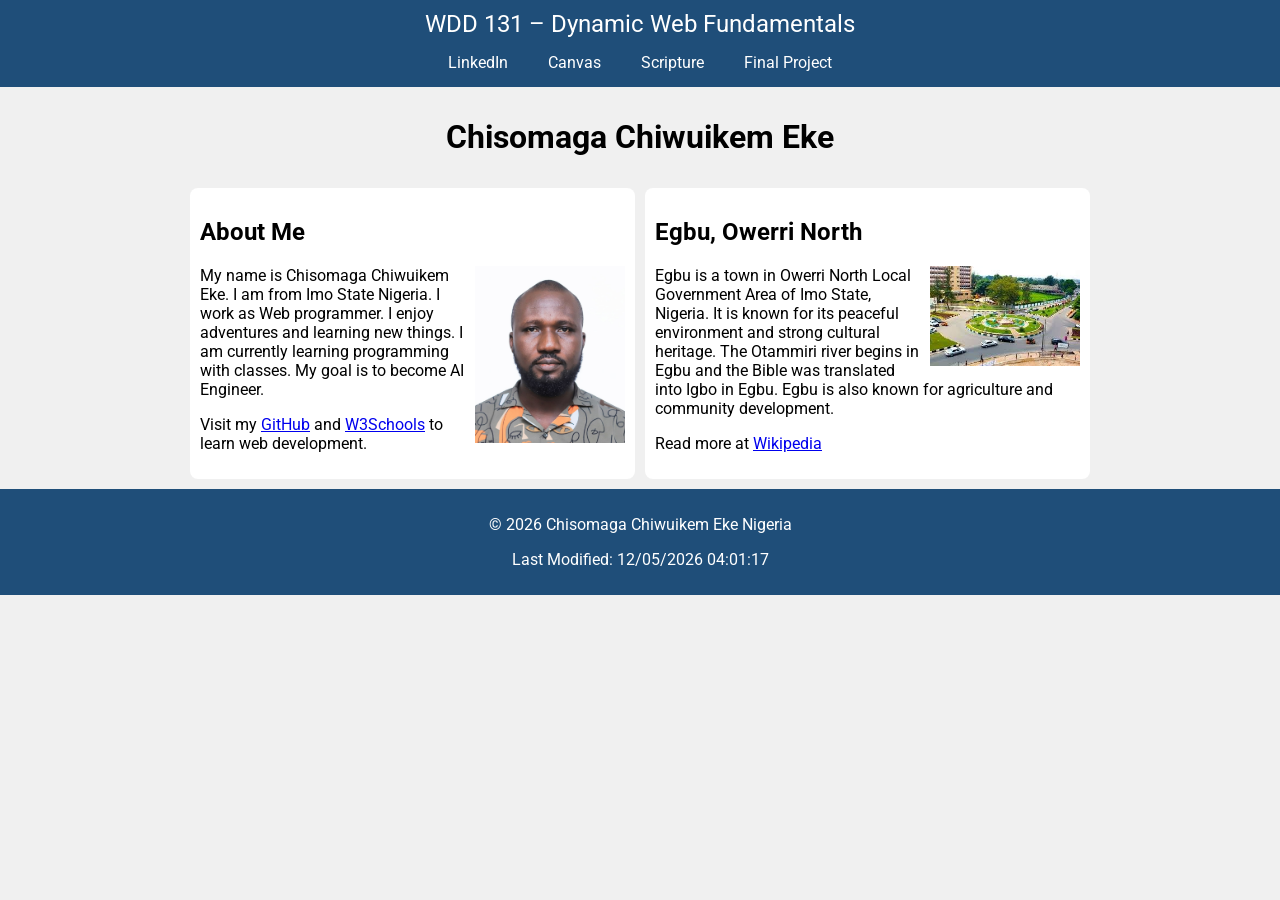
<file: index.html>
<!DOCTYPE html>
<html lang="en-US">
<head>

<meta charset="UTF-8">
<meta name="viewport" content="width=device-width, initial-scale=1.0">

<title>WDD 131 – Dynamic Web Fundamentals – Chisomaga Chiwuikem Eke</title>

<meta name="description"
content="WDD 131 – Dynamic Web Fundamentals, Chisomaga Chiwuikem Eke, web programming, AI engineer, landing page">

<meta name="author" content="Chisomaga Chiwuikem Eke">

<link rel="stylesheet" href="styles/base.css">

<script src="scripts/getdates.js" defer></script>

<link rel="preconnect" href="https://fonts.googleapis.com">
<link rel="preconnect" href="https://fonts.gstatic.com" crossorigin>

<link href="https://fonts.googleapis.com/css2?family=Roboto&display=swap" rel="stylesheet">

</head>


<body>


<header>

<span id="course-title">
WDD 131 – Dynamic Web Fundamentals
</span>

<nav>

<a href="https://www.linkedin.com/in/chisomaga-eke-54a04960">LinkedIn</a>

<a href="https://byupw.instructure.com/">Canvas</a>

<a href="https://www.churchofjesuschrist.org/study/scriptures/bofm/1-ne/3?lang=eng&id=p7#p7">
Scripture
</a>

<a href="final-project/">Final Project</a>

</nav>

</header>



<main>

<h1>Chisomaga Chiwuikem Eke</h1>


<section class="card">

<h2>About Me</h2>

<img src="images/my_pic.jpg" alt="Photo of Chisomaga Eke">

<p>
My name is Chisomaga Chiwuikem Eke. I am from Imo State Nigeria.
I work as Web programmer. I enjoy adventures and learning new things.
I am currently learning programming with classes.
My goal is to become AI Engineer.
</p>

<p>
Visit my
<a href="https://github.com/">GitHub</a>
and
<a href="https://www.w3schools.com/">W3Schools</a>
to learn web development.
</p>

</section>



<section class="card">

<h2>Egbu, Owerri North</h2>

<img src="images/imo.jpg" alt="Owerri city">

<p>
Egbu is a town in Owerri North Local Government Area of Imo State, Nigeria.
It is known for its peaceful environment and strong cultural heritage.
The Otammiri river begins in Egbu and the Bible was translated into Igbo in Egbu.
Egbu is also known for agriculture and community development.
</p>

<p>
Read more at
<a href="https://en.wikipedia.org/wiki/Nigeria">Wikipedia</a>
</p>

</section>


</main>



<footer>

<p>
© <span id="currentyear"></span>
Chisomaga Chiwuikem Eke
Nigeria
</p>

<p id="lastModified"></p>

</footer>


</body>
</html>
</file>
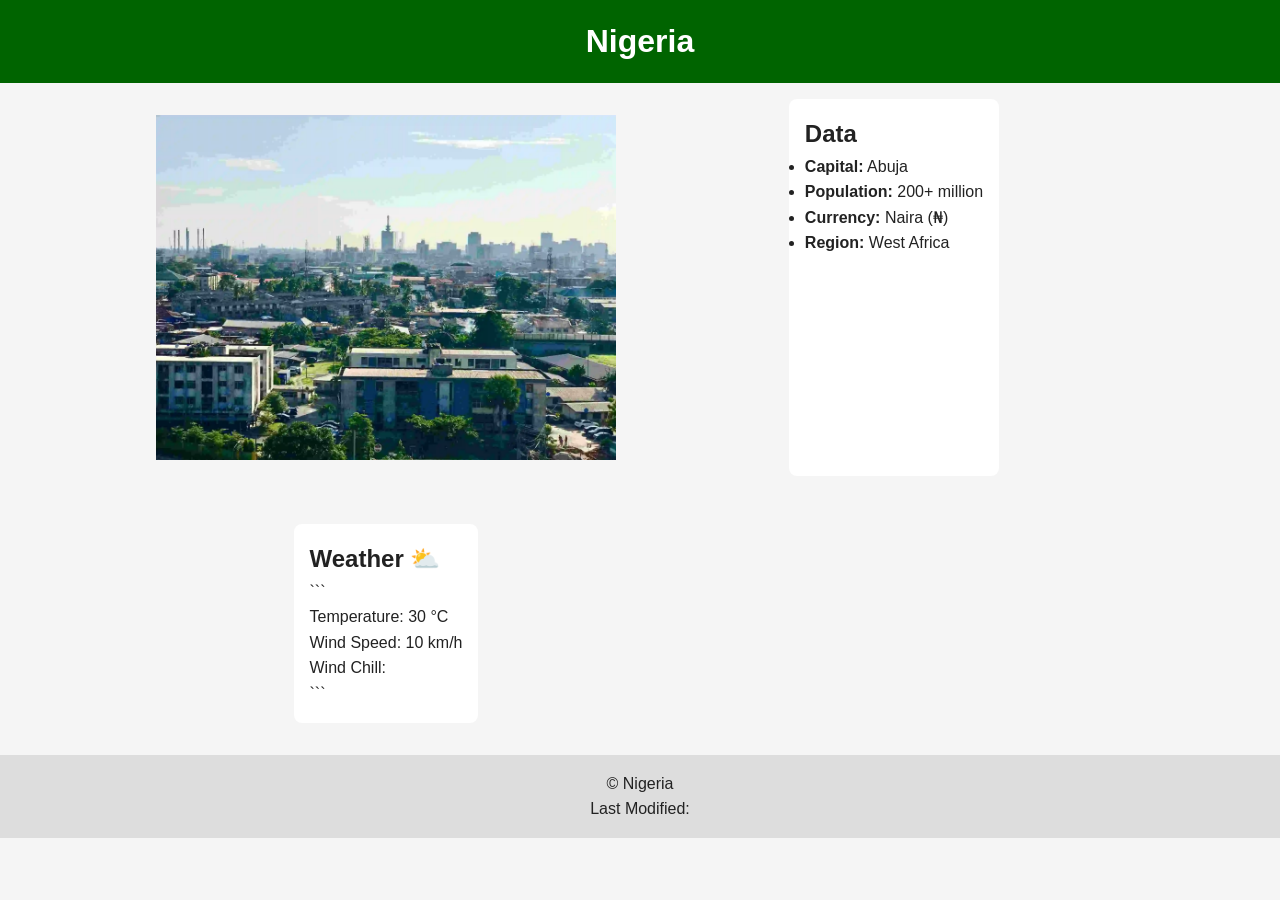
<file: place.html>
<!DOCTYPE html>

<html lang="en">
<head>
  <meta charset="UTF-8">
  <meta name="viewport" content="width=device-width, initial-scale=1.0">
  <meta name="description" content="Explore Nigeria's culture, population, and current weather conditions in this detailed country page.">
  <meta name="author" content="Chisomaga Chiwuikem Eke">
  <title>Nigeria - Culture, Data and Weather</title>

  <!-- CSS -->

  <link rel="stylesheet" href="week03/styles/place.css">

  <!-- JS -->

  <script src="week03/scripts/place.js" defer></script>

</head>

<body>

<header>
  <h1>Nigeria</h1>
</header>

<main>

  <!-- HERO -->

  <section class="hero">
    <picture>
      <source srcset="week03/images/hero-large.webp" media="(min-width: 1000px)">
      <source srcset="week03/images/hero-medium.webp" media="(min-width: 500px)">
      <img src="week03/images/hero-small.webp"
           alt="Landscape view of Nigeria"
           width="1500"
           height="750">
    </picture>
  </section>

  <!-- DATA -->

  <section class="data">
    <h2>Data</h2>
    <ul>
      <li><strong>Capital:</strong> Abuja</li>
      <li><strong>Population:</strong> 200+ million</li>
      <li><strong>Currency:</strong> Naira (₦)</li>
      <li><strong>Region:</strong> West Africa</li>
    </ul>
  </section>

  <!-- WEATHER -->

  <section class="weather">
    <h2>Weather</h2>

```
<!-- SVG (mobile only) -->
<img src="week03/images/weather.svg" alt="Weather icon" class="weather-icon">

<p>Temperature: <span id="temp">30</span> °C</p>
<p>Wind Speed: <span id="speed">10</span> km/h</p>
<p>Wind Chill: <span id="windchill"></span></p>
```

  </section>

</main>

<footer>
  <p>&copy; <span id="2026"></span> Nigeria</p>
  <p>Last Modified: <span id="modified"></span></p>
</footer>

</body>
</html>
</file>
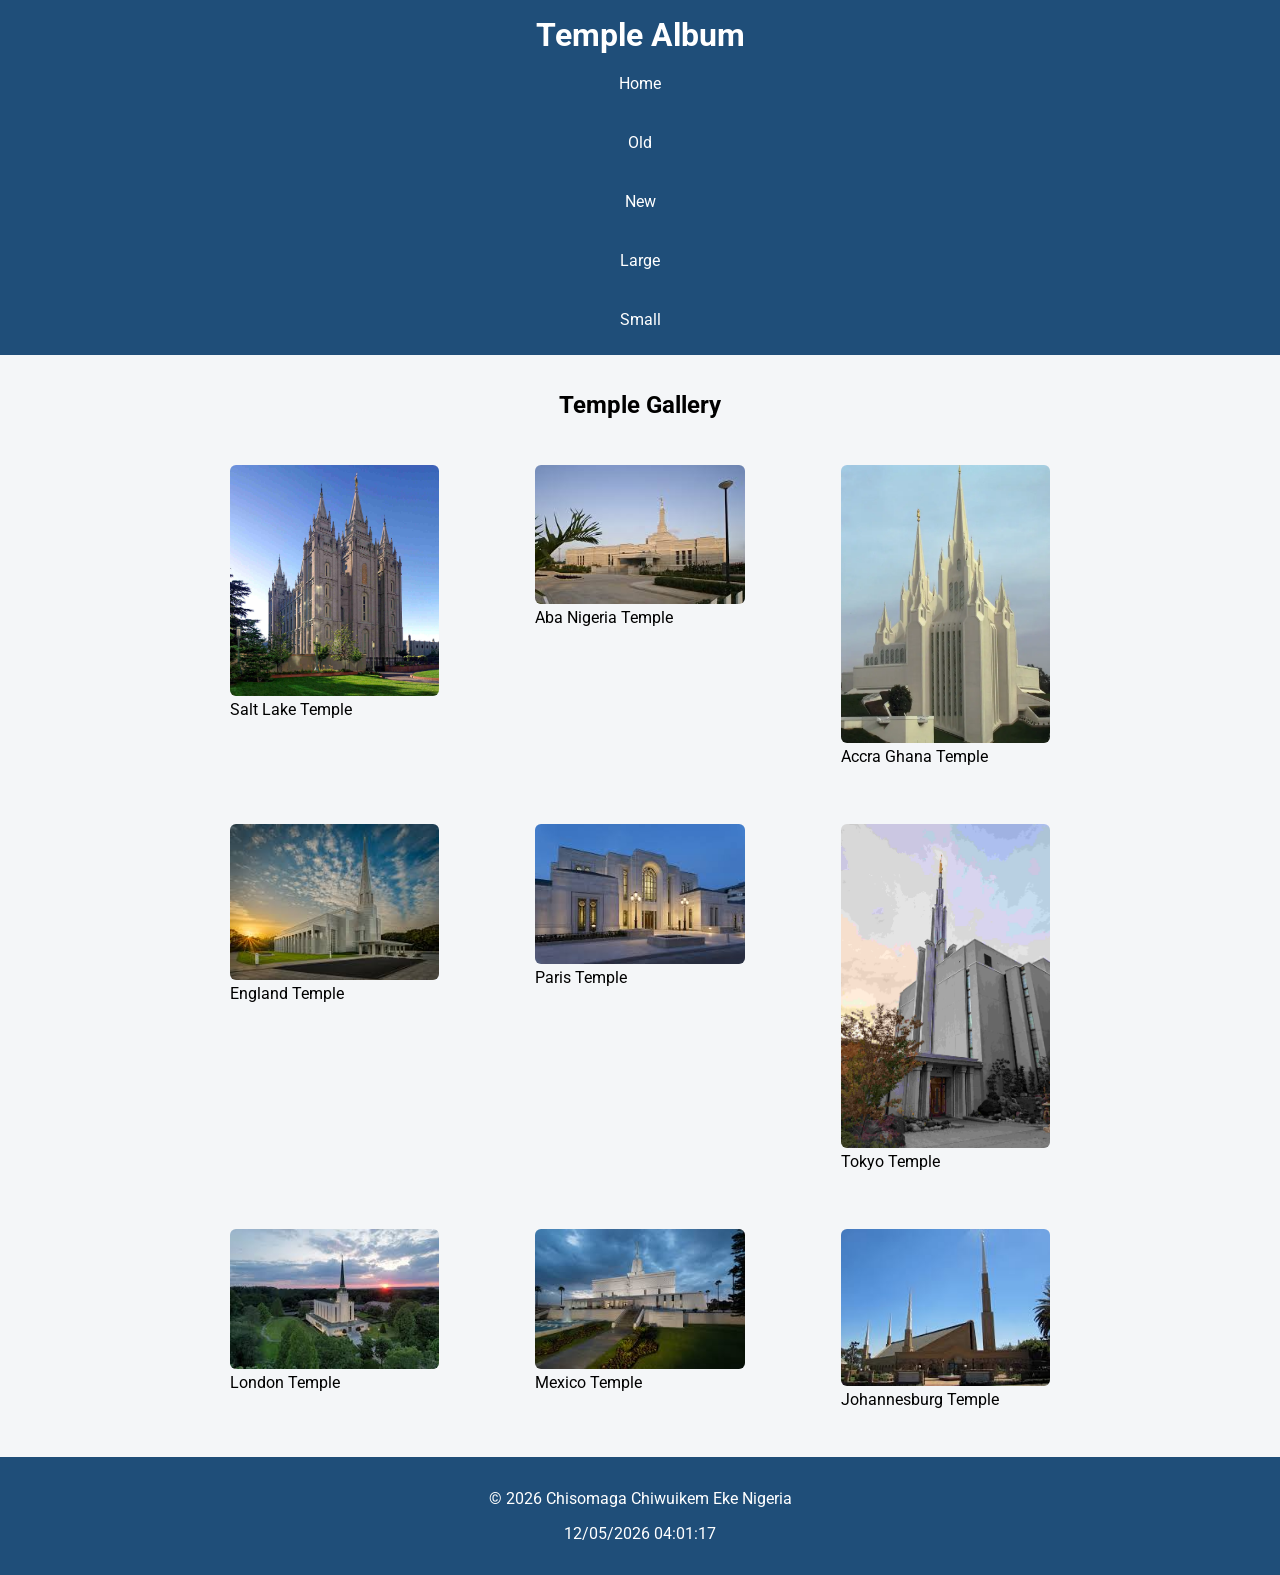
<file: temples.html>
<!DOCTYPE html>
<html lang="en">

<head>

<meta charset="UTF-8">
<meta name="viewport" content="width=device-width, initial-scale=1.0">

<title>Temple Album</title>

<meta name="description" content="Temple album page of The Church of Jesus Christ of The Latter Day Saints">
<meta name="author" content="Chisomaga Chiwuikem Eke">

<link rel="preconnect" href="https://fonts.googleapis.com">
<link rel="preconnect" href="https://fonts.gstatic.com" crossorigin>

<link href="https://fonts.googleapis.com/css2?family=Roboto&display=swap" rel="stylesheet">

<link rel="stylesheet" href="styles/temples.css">
<link rel="stylesheet" href="styles/temples-large.css">

<script src="scripts/temples.js" defer></script>

</head>


<body>


<header>

<h1>Temple Album</h1>

<button id="menu">☰</button>

<nav>

<a href="#">Home</a>
<a href="#">Old</a>
<a href="#">New</a>
<a href="#">Large</a>
<a href="#">Small</a>

</nav>

</header>



<main>

<h2>Temple Gallery</h2>

<div class="gallery">

<figure>
<img src="images/temple1.jpg" alt="Temple in Utah">
<figcaption>Salt Lake Temple</figcaption>
</figure>

<figure>
<img src="images/temple2.jpg" alt="Temple in Aba">
<figcaption>Aba Nigeria Temple</figcaption>
</figure>

<figure>
<img src="images/temple3.webp" alt="Temple in Ghana">
<figcaption>Accra Ghana Temple</figcaption>
</figure>

<figure>
<img src="images/temple4.jpg" alt="Temple in England">
<figcaption>England Temple</figcaption>
</figure>

<figure>
<img src="images/temple5.jpg" alt="Temple in Paris">
<figcaption>Paris Temple</figcaption>
</figure>

<figure>
<img src="images/temple6.jpg" alt="Temple in Tokyo">
<figcaption>Tokyo Temple</figcaption>
</figure>

<figure>
<img src="images/temple7.jpg" alt="Temple in London">
<figcaption>London Temple</figcaption>
</figure>

<figure>
<img src="images/temple8.jpg" alt="Temple in Mexico">
<figcaption>Mexico Temple</figcaption>
</figure>

<figure>
<img src="images/temple9.jpg" alt="Temple in Johannesburg">
<figcaption>Johannesburg Temple</figcaption>
</figure>

</div>

</main>



<footer>

<p>
© <span id="year"></span>
Chisomaga Chiwuikem Eke
Nigeria
</p>

<p id="lastModified"></p>

</footer>


</body>
</html>
</file>
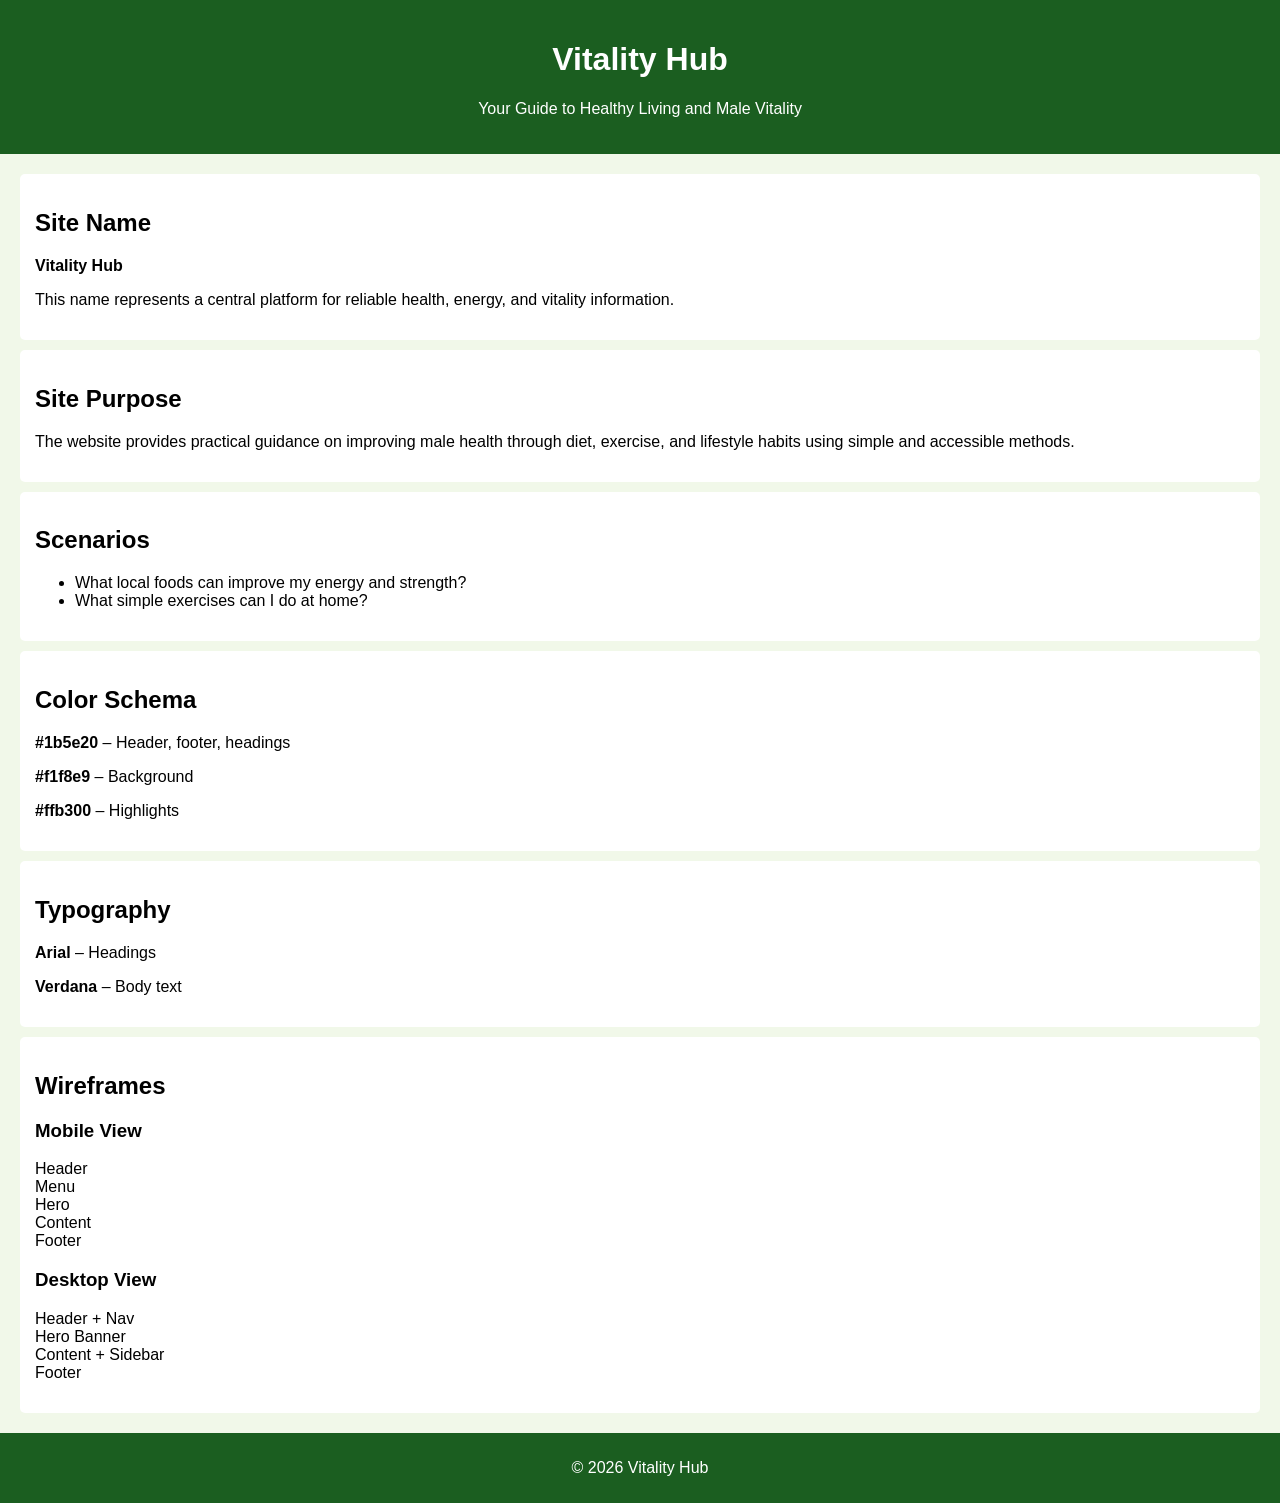
<file: project/siteplan.html>
<!DOCTYPE html>
<html lang="en">
<head>
    <meta charset="UTF-8">
    <meta name="viewport" content="width=device-width, initial-scale=1.0">

    <!-- REQUIRED META TAGS -->
    <meta name="description" content="Site plan for Vitality Hub, a website focused on male health, fitness, and lifestyle improvement.">
    <meta name="author" content="Chisomaga Eke">

    <title>Vitality Hub Site Plan</title>

    <!-- UPDATED CSS PATH -->
    <link rel="stylesheet" href="styles/siteplan.css">
</head>

<body>

<header>
    <h1>Vitality Hub</h1>
    <p>Your Guide to Healthy Living and Male Vitality</p>
</header>

<main>

<section>
    <h2>Site Name</h2>
    <p><strong>Vitality Hub</strong></p>
    <p>This name represents a central platform for reliable health, energy, and vitality information.</p>
</section>

<section>
    <h2>Site Purpose</h2>
    <p>
        The website provides practical guidance on improving male health through diet, exercise, and lifestyle habits using simple and accessible methods.
    </p>
</section>

<section>
    <h2>Scenarios</h2>
    <ul>
        <li>What local foods can improve my energy and strength?</li>
        <li>What simple exercises can I do at home?</li>
    </ul>
</section>

<section>
    <h2>Color Schema</h2>
    <p><strong>#1b5e20</strong> – Header, footer, headings</p>
    <p><strong>#f1f8e9</strong> – Background</p>
    <p><strong>#ffb300</strong> – Highlights</p>
</section>

<section>
    <h2>Typography</h2>
    <p><strong>Arial</strong> – Headings</p>
    <p><strong>Verdana</strong> – Body text</p>
</section>

<section>
    <h2>Wireframes</h2>

    <h3>Mobile View</h3>
    <p>
        Header<br>
        Menu<br>
        Hero<br>
        Content<br>
        Footer
    </p>

    <h3>Desktop View</h3>
    <p>
        Header + Nav<br>
        Hero Banner<br>
        Content + Sidebar<br>
        Footer
    </p>
</section>

</main>

<footer>
    <p>&copy; 2026 Vitality Hub</p>
</footer>

</body>
</html>
</file>
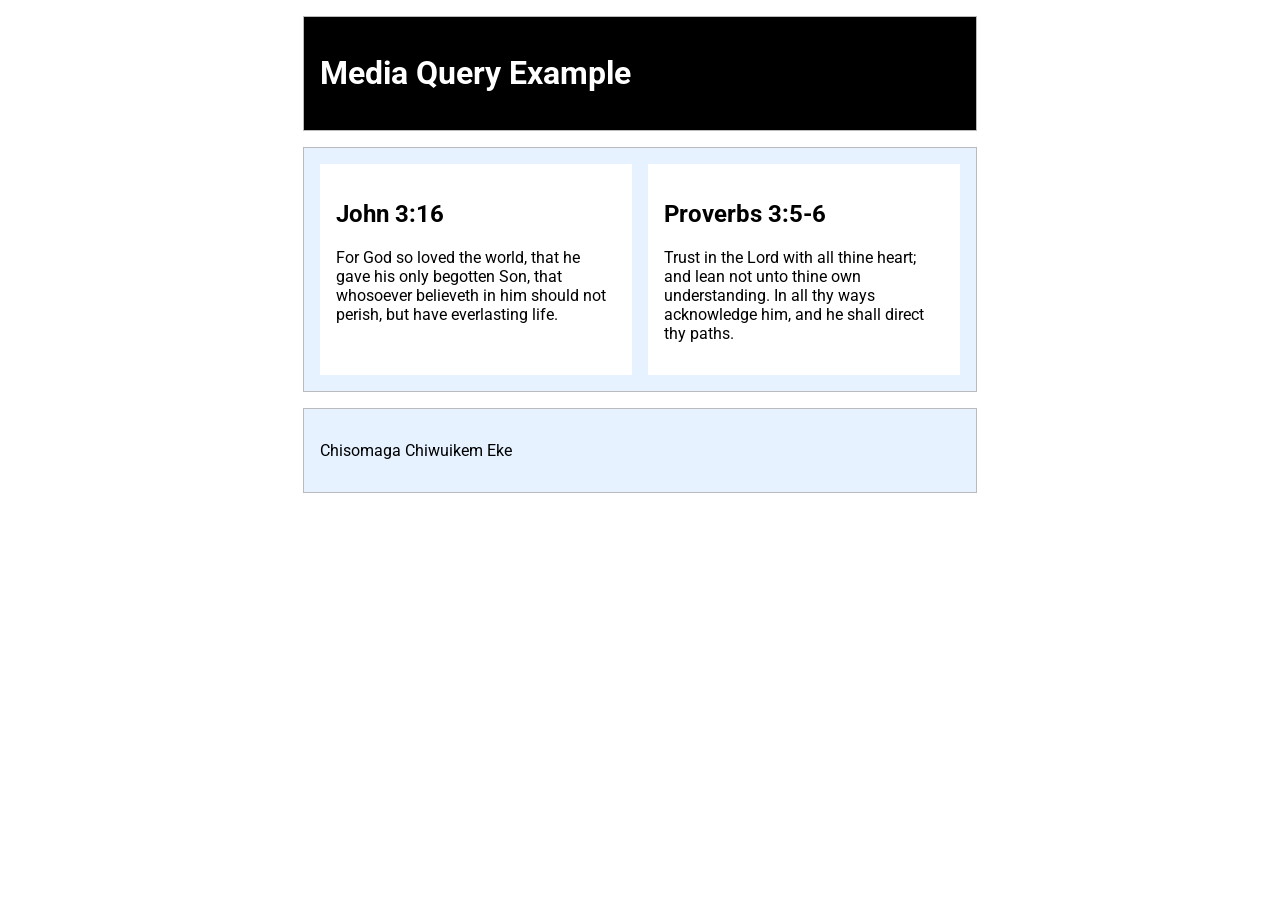
<file: week02/media-query.html>
<!DOCTYPE html>
<html lang="en">

<head>

<meta charset="utf-8">
<meta name="viewport" content="width=device-width, initial-scale=1.0">

<title>WDD 131 – Media Query Example – Chisomaga Chiwuikem Eke</title>

<meta name="description"
content="Media query learning activity example page, WDD131, Chisomaga Chiwuikem Eke">

<meta name="author" content="Chisomaga Chiwuikem Eke">


<link rel="preconnect" href="https://fonts.googleapis.com">
<link rel="preconnect" href="https://fonts.gstatic.com" crossorigin>

<link href="https://fonts.googleapis.com/css2?family=Roboto&display=swap" rel="stylesheet">


<link rel="stylesheet" href="styles/media-query.css">
<link rel="stylesheet" href="styles/media-query-large.css">

</head>


<body>


<header>
<h1>Media Query Example</h1>
</header>


<main>

<section>

<h2>John 3:16</h2>

<p>
For God so loved the world, that he gave his only begotten Son,
that whosoever believeth in him should not perish,
but have everlasting life.
</p>

</section>


<section>

<h2>Proverbs 3:5-6</h2>

<p>
Trust in the Lord with all thine heart;
and lean not unto thine own understanding.
In all thy ways acknowledge him,
and he shall direct thy paths.
</p>

</section>

</main>


<footer>

<p>
Chisomaga Chiwuikem Eke
</p>

</footer>


</body>
</html>
</file>
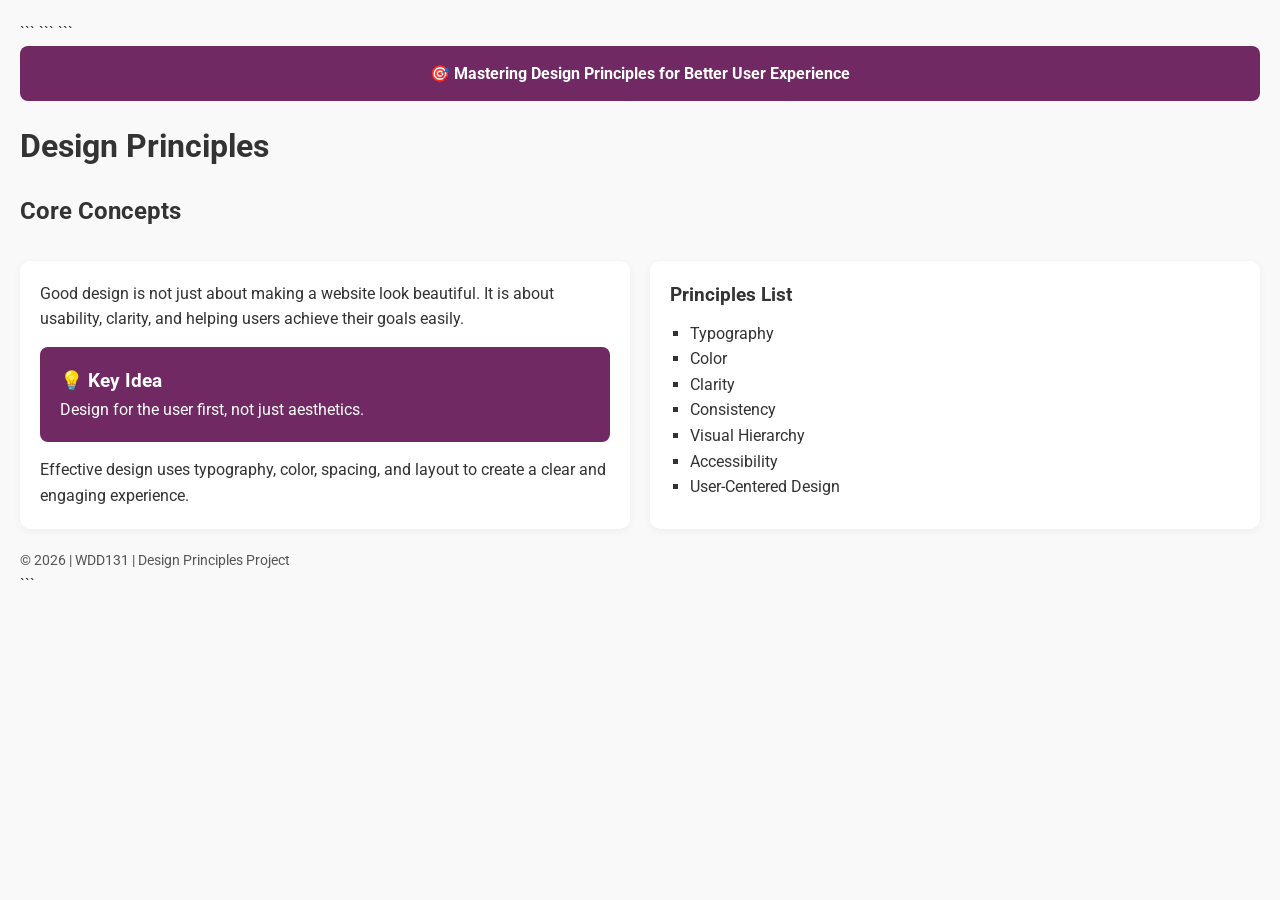
<file: week03/design.html>
<!DOCTYPE html>

<html lang="en">
<head>
    <meta charset="UTF-8">
    <meta name="viewport" content="width=device-width, initial-scale=1.0">
    <title>Design Principles</title>

```
<!-- Google Font (Clean & Professional) -->
<link href="https://fonts.googleapis.com/css2?family=Roboto:wght@400;700&display=swap" rel="stylesheet">

<!-- CSS Link -->
<link rel="stylesheet" href="styles/design.css">
```

</head>
<body>

```
<!-- Banner (Replaces marquee) -->
<div class="banner">
    🎯 Mastering Design Principles for Better User Experience
</div>

<header>
    <h1>Design Principles</h1>
</header>

<main>
    <h2>Core Concepts</h2>

    <article>
        <p>
            Good design is not just about making a website look beautiful.
            It is about usability, clarity, and helping users achieve their goals easily.
        </p>

        <div class="callout">
            <h3>💡 Key Idea</h3>
            <p>Design for the user first, not just aesthetics.</p>
        </div>

        <p>
            Effective design uses typography, color, spacing, and layout to create
            a clear and engaging experience.
        </p>
    </article>

    <aside>
        <h3>Principles List</h3>
        <ul>
            <li>Typography</li>
            <li>Color</li>
            <li>Clarity</li>
            <li>Consistency</li>
            <li>Visual Hierarchy</li>
            <li>Accessibility</li>
            <li>User-Centered Design</li>
        </ul>
    </aside>
</main>

<footer>
    <p>&copy; 2026 | WDD131 | Design Principles Project</p>
</footer>
```

</body>
</html>
</file>
<file: styles/base.css>
body
{
font-family: Roboto, sans-serif;
margin: 0;
background-color: #f0f0f0;
}


/* HEADER */

header
{
background-color: #1f4e79;
color: white;
text-align: center;
padding: 10px;
}


#course-title
{
display: block;
font-size: 24px;
margin-bottom: 10px;
}



/* NAV FLEX */

nav
{
display: flex;
justify-content: center;
gap: 20px;
}


nav a
{
color: white;
text-decoration: none;
padding: 5px 10px;
}


nav a:hover
{
background-color: white;
color: #1f4e79;
}



/* MAIN GRID */

main
{
max-width: 900px;
margin: auto;
padding: 10px;

display: grid;
grid-template-columns: 1fr 1fr;
gap: 10px;
}


h1
{
grid-column: 1 / 3;
text-align: center;
}



/* CARDS */

.card
{
background: white;
padding: 10px;
border-radius: 8px;
}


.card img
{
width: 150px;
float: right;
margin-left: 10px;
}



/* FOOTER */

footer
{
background-color: #1f4e79;
color: white;
text-align: center;
padding: 10px;
}
</file>
<file: week03/styles/place.css>
:root {
--primary-color: #006400;
--secondary-color: #ffffff;
--text-color: #222222;
--background-color: #f5f5f5;
}

/* RESET */

* {
  margin: 0;
  padding: 0;
  box-sizing: border-box;
  }

/* BODY */
body {
font-family: Arial, sans-serif;
background-color: var(--background-color);
color: var(--text-color);
line-height: 1.6;
}

/* HEADER */
header {
background-color: var(--primary-color);
color: var(--secondary-color);
text-align: center;
padding: 1rem;
}

/* HERO */
.hero img {
width: 100%;
height: auto;
display: block;
}

/* SECTIONS */
section {
max-width: 800px;
margin: 1rem auto;
padding: 1rem;
}

/* DATA + WEATHER */
.data,
.weather {
background-color: #ffffff;
border-radius: 8px;
}

/* SVG ICON (MOBILE) */
.weather-icon {
width: 40px;
}

/* REMOVE SVG ON DESKTOP */
@media (min-width: 768px) {
.weather-icon {
display: none;
}
}

/* ADD EMOJI (DESKTOP ONLY) */
@media (min-width: 768px) {
.weather h2::after {
content: " ⛅";
}
}

/* GRID LAYOUT */
@media (min-width: 768px) {
main {
display: grid;
grid-template-columns: 1fr 1fr;
gap: 1rem;
max-width: 1000px;
margin: auto;
}
}

/* FOOTER */
footer {
text-align: center;
background-color: #dddddd;
padding: 1rem;
margin-top: 1rem;
}
</file>
<file: styles/temples.css>
body
{
    font-family: Roboto, sans-serif;
    margin: 0;
    background-color: #f4f6f8;
}


/* HEADER */

header
{
    background-color: #1f4e79;
    color: white;
    padding: 1rem;
    text-align: center;
    position: relative;
}


header h1
{
    margin: 0;
}


/* HAMBURGER */

#menu
{
    position: absolute;
    top: 15px;
    right: 15px;
    font-size: 1.5rem;
    background: none;
    border: none;
    color: white;
    cursor: pointer;
}


/* NAV */

nav
{
    display: none;
    flex-direction: column;
    margin-top: 10px;
}


nav a
{
    text-decoration: none;
    color: white;
    padding: 10px;
    border-top: 1px solid rgba(255,255,255,0.2);
}


nav a:hover
{
    background-color: white;
    color: #1f4e79;
}


/* ACTIVE MENU */

nav a.active
{
    background-color: white;
    color: #1f4e79;
    font-weight: bold;
}


/* SHOW MENU */

.open nav
{
    display: flex;
}


/* MAIN */

main
{
    max-width: 900px;
    margin: auto;
    padding: 1rem;
}


main h2
{
    text-align: center;
}


/* GALLERY GRID */

.gallery
{
    display: grid;
    grid-template-columns: 1fr;
    gap: 1rem;
}


/* CARD STYLE */

.gallery div
{
    background: white;
    padding: 1rem;
    border-radius: 8px;
    box-shadow: 0 2px 6px rgba(0,0,0,0.1);
    text-align: center;
}


/* IMAGE */

.gallery img
{
    width: 100%;
    border-radius: 6px;
    margin-top: 10px;
}


/* TEXT */

.gallery h3
{
    margin: 10px 0 5px;
    color: #1f4e79;
}


.gallery p
{
    margin: 5px 0;
}


/* FOOTER */

footer
{
    background-color: #1f4e79;
    color: white;
    text-align: center;
    padding: 1rem;
    margin-top: 1rem;
}
</file>
<file: styles/temples-large.css>
@media screen and (min-width: 700px)
{

    nav
    {
        display: flex;
        justify-content: center;
        gap: 20px;
    }

    nav a
    {
        border: none;
    }

    #menu
    {
        display: none;
    }

    .gallery
    {
        grid-template-columns: repeat(3, 1fr);
    }

}
</file>
<file: project/styles/siteplan.css>
body {
    margin: 0;
    font-family: Verdana, sans-serif;
    background-color: #f1f8e9;
}

header {
    background-color: #1b5e20;
    color: #ffffff;
    text-align: center;
    padding: 20px;
}

h1, h2 {
    font-family: Arial, sans-serif;
}

main {
    padding: 10px;
}

section {
    background-color: #ffffff;
    margin: 10px;
    padding: 15px;
    border-radius: 5px;
}

footer {
    background-color: #1b5e20;
    color: #ffffff;
    text-align: center;
    padding: 10px;
}
</file>
<file: week02/styles/media-query.css>
body
{
font-family: 'Roboto', sans-serif;
}


header,
main,
footer
{
max-width: 640px;
margin: 1rem auto;
border: 1px solid #bbb;
padding: 1rem;
background-color: #e6f2ff;
}


main
{
display: grid;
grid-template-columns: 1fr;
gap: 1rem;
}


section
{
padding: 1rem;
background-color: white;
}
</file>
<file: week02/styles/media-query-large.css>
@media screen and (min-width: 500px)
{

header
{
background-color: black;
color: white;
}


main
{
grid-template-columns: 1fr 1fr;
}

}
</file>
<file: week03/styles/design.css>
/* GENERAL RESET */

* {
  margin: 0;
  padding: 0;
  box-sizing: border-box;
  }

/* BODY */
body {
font-family: 'Roboto', sans-serif;
line-height: 1.6;
background-color: #f9f9f9;
color: #333;
padding: 20px;
}

/* BANNER */
.banner {
background-color: #702963;
color: #ffffff;
padding: 15px;
text-align: center;
font-weight: bold;
border-radius: 8px;
margin-bottom: 20px;
}

/* HEADER */
header {
margin-bottom: 20px;
}

h1 {
font-size: 2rem;
}

/* MAIN GRID LAYOUT */
main {
display: grid;
grid-template-columns: 1fr 1fr;
gap: 20px;
}

/* H2 spans both columns */
main h2 {
grid-column: span 2;
text-align: left;
margin-bottom: 10px;
}

/* ARTICLE */
article {
background: #ffffff;
padding: 20px;
border-radius: 10px;
box-shadow: 0 2px 8px rgba(0,0,0,0.05);
}

/* ASIDE */
aside {
background: #ffffff;
padding: 20px;
border-radius: 10px;
box-shadow: 0 2px 8px rgba(0,0,0,0.05);
}

/* CALLOUT BOX (FIXED CONTRAST ISSUE) */
.callout {
background-color: #702963;
color: #ffffff;
padding: 20px;
margin: 15px 0;
border-radius: 8px;
}

/* LIST */
ul {
list-style-type: square;
margin-top: 10px;
padding-left: 20px;
}

/* FOOTER */
footer {
margin-top: 20px;
text-align: left;
font-size: 0.9rem;
color: #555;
}

/* ========================= */
/* 🌟 EXTRA CREATIVITY */
/* ========================= */

/* Hover effect */
.callout:hover {
transform: scale(1.02);
transition: 0.3s ease;
}

/* Smooth hover for list */
li:hover {
color: #702963;
cursor: pointer;
transition: 0.2s;
}

/* Responsive Design */
@media (max-width: 768px) {
main {
grid-template-columns: 1fr;
}

```
main h2 {
    grid-column: span 1;
}
```

}
</file>
